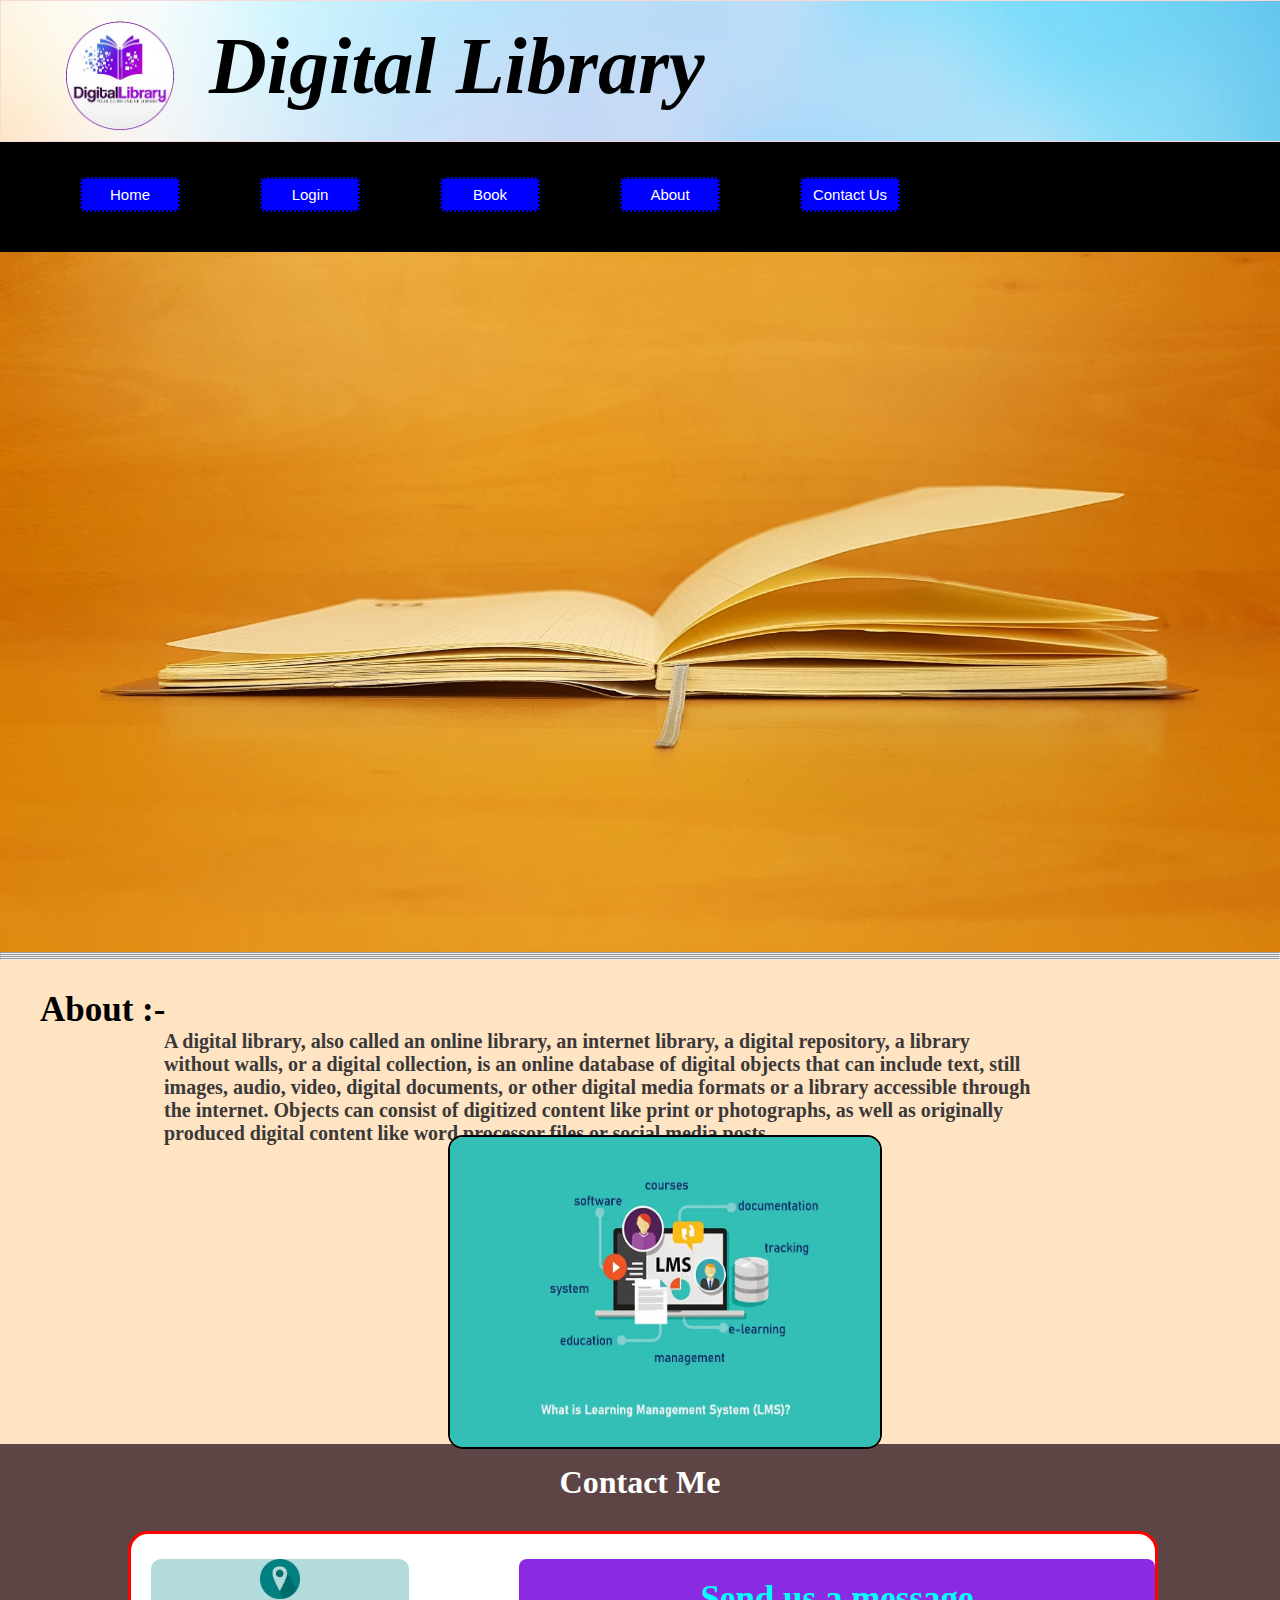
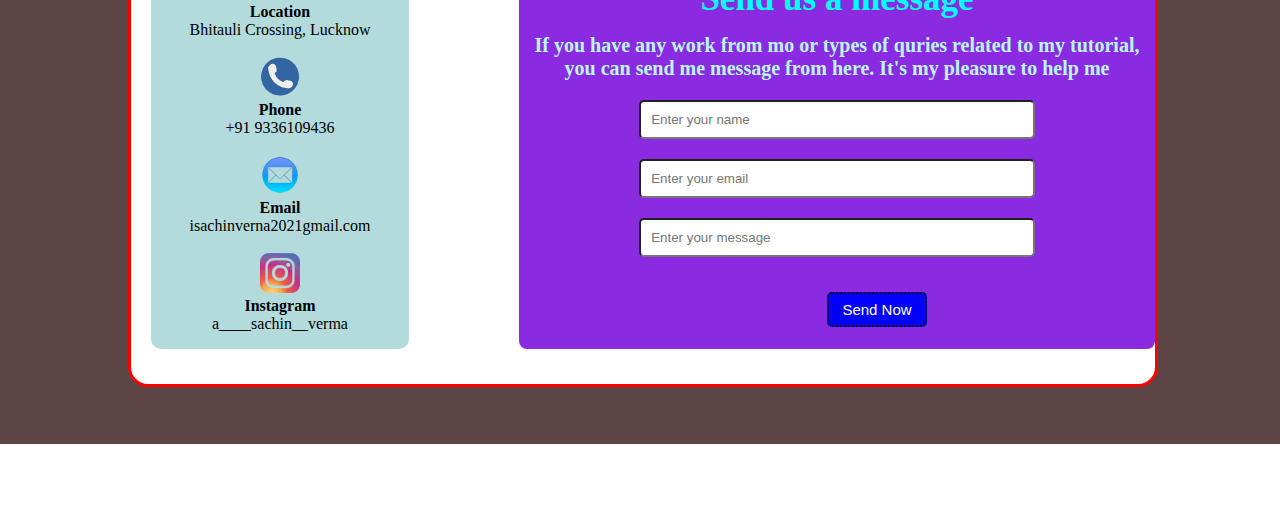
<file: index.html>
<!DOCTYPE html>
<html lang="en">

<head>
    <meta charset="UTF-8">
    <meta name="viewport" content="width=device-width, initial-scale=1.0">
    <title>student</title>
    <link rel="stylesheet" href="style.css">
</head>

<body>
    <div class="first">
        <img src="logolms-.png" alt="">
     <b>Digital Library</b>

    </div>
    <div class="container">
        <a href="lmshome.html"><button>Home</button></a>
        <a href="lmslogin.html"><button>Login</button></a>
        <a href="lmsbook.html"><button>Book</button></a>
        <a href="#about"><button>About</button></a>
        <a href="#contact"><button>Contact Us</button></a>
    </div>
    <div id="thirdpage"></div>
    <div id="about">
        <div class="abouta">
            <hr>
            <hr>
            <hr>
            <hr>
            <div id="abouta">
                <h5>About :-</h5>
                <div class="paragraph">
                    <h6>
                        A digital library, also called an online library, an internet library, a digital repository, a
                        library without walls, or a digital collection, is an online database of digital objects that
                        can include text, still images, audio, video, digital documents, or other digital media formats
                        or a library accessible through the internet. Objects can consist of digitized content like
                        print or photographs, as well as originally produced digital content like word processor files
                        or social media posts.
                    </h6>
                </div>
            </div>
        </div>

        <div class="imgg">
            <img src="whatislms.jpg" alt="">
        </div>
        <div></div>
    </div>
    <div id="contact">
        <h1>Contact Me</h1>
        <div class="contacta">

            <div class="fi">
                <div><img src="location-r.png" alt="Location">
                    <h4>Location</h4>Bhitauli Crossing, Lucknow
                </div> <br>
                <div><img src="phone-r.png" alt="">
                    <h4>Phone</h4>+91 9336109436
                </div> <br>
                <div><img src="email-r.png" alt="">
                    <h4>Email</h4>isachinverna2021gmail.com
                </div> <br>
                <div><img src="int.png" alt="">
                    <h4>Instagram</h4>a____sachin__verma
                </div>
            </div>
            <div class="se">
                <h1 class="send">Send us a message</h1>
                <h3 class="para"> If you have any work from mo or types of quries related to my tutorial, you can send
                    me message from
                    here. It's my pleasure to help me </h3>
                <div><input type="text" placeholder="Enter your name"></div>
                <div><input type="text" placeholder="Enter your email"></div>
                <div><input type="text" placeholder="Enter your message"></div>
                <button>Send Now</button>
            </div>
        </div>
    </div>
    <div class="last"></div>
</body>

</html>
</file>
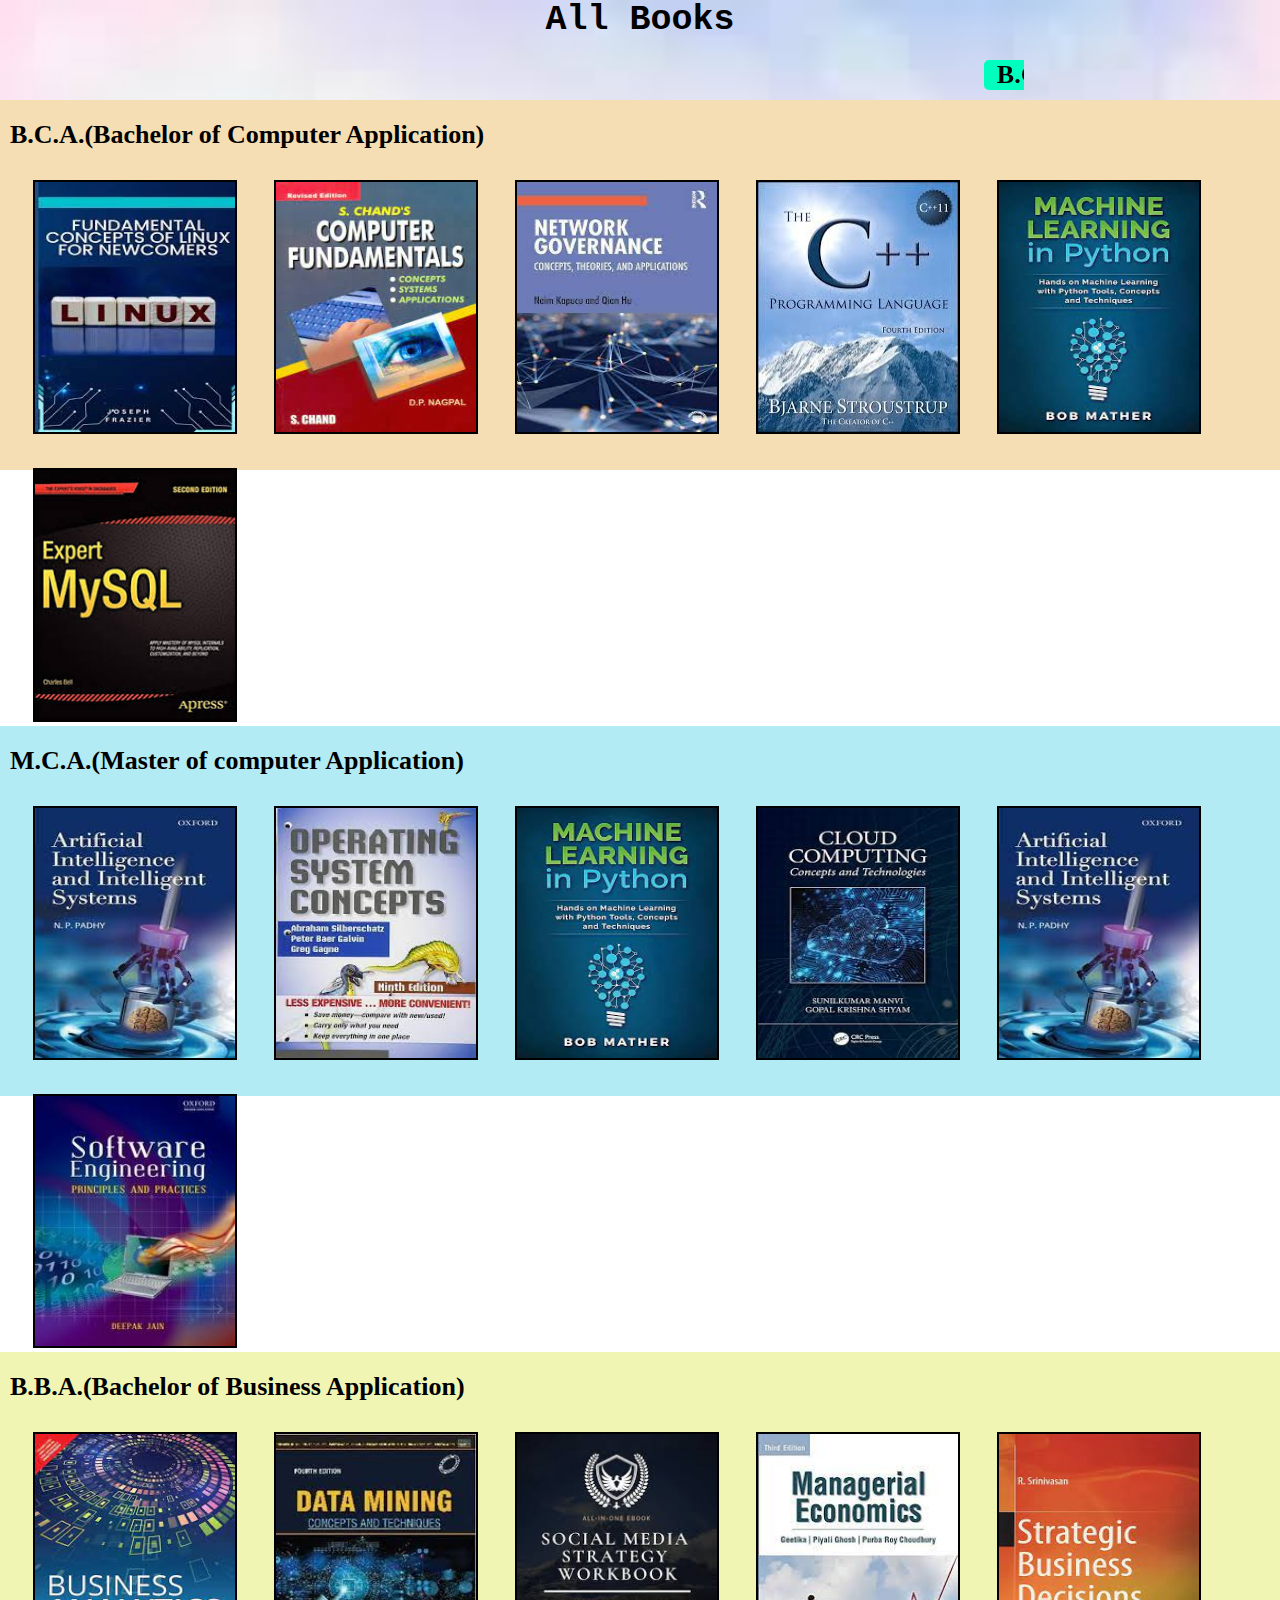
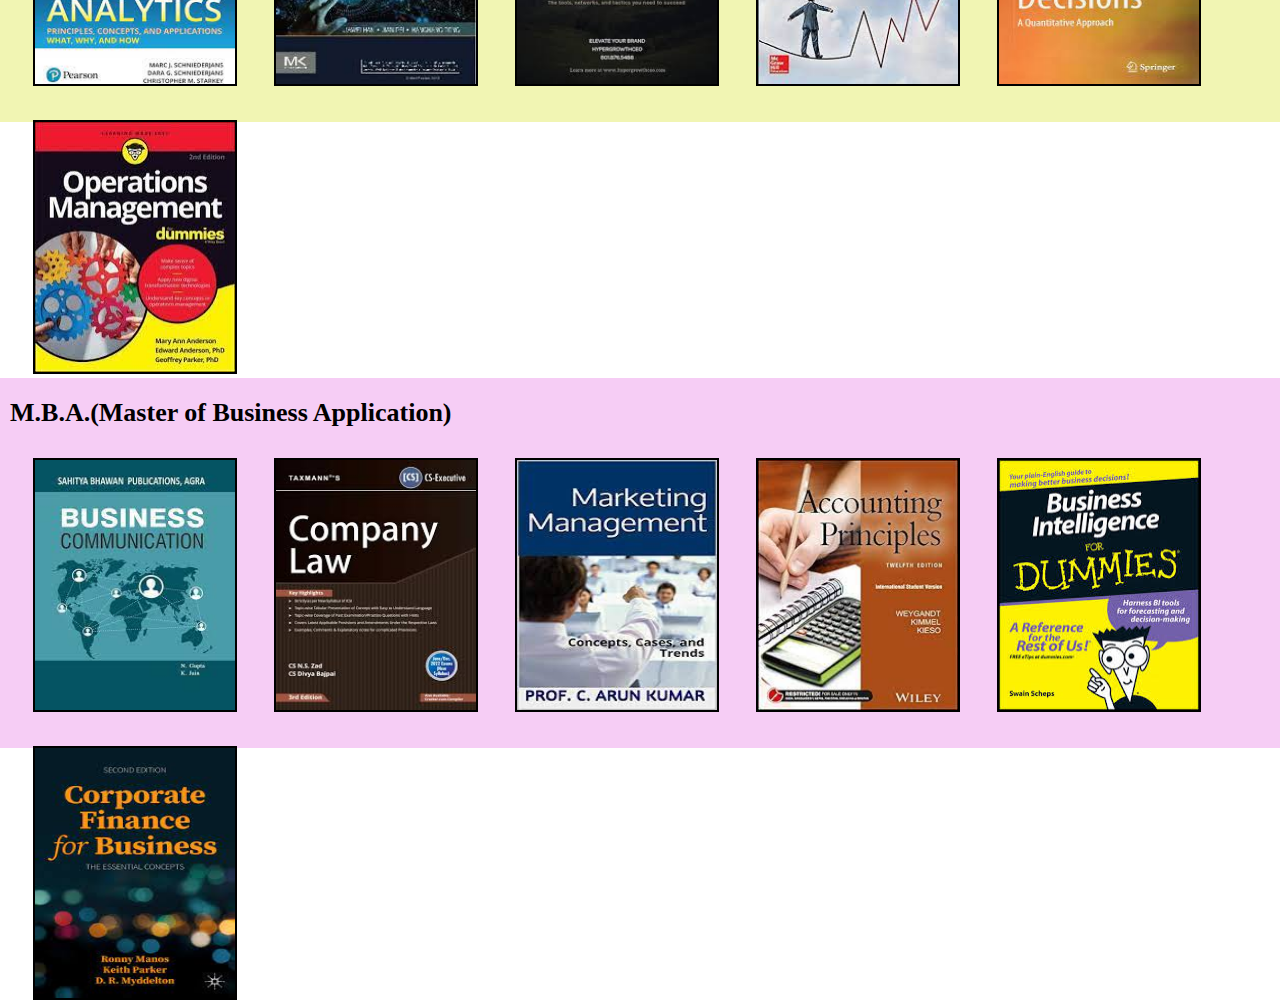
<file: lmsbook.html>
<!DOCTYPE html>
<html lang="en">

<head>
    <meta charset="UTF-8">
    <meta name="viewport" content="width=device-width, initial-scale=1.0">
    <title>Books</title>
    <link rel="stylesheet" href="lmsbook.css">
</head>

<body>
    <div class="container">
        <pre class="course">All Books</pre>
        <div class="coursea">
            <marquee>
                <div id="mar">
                <div><h5>B.C.A.</h5></div>
                <div><h5>M.C.A.</h5></div>
                <div><h5>B.B.A.</h5></div>
                <div><h5>M.B.A.</h5></div>
            </div>
            </marquee>
        </div>
    </div>
    <div id="BCA">
        <li class="bcaa">B.C.A.(Bachelor of Computer Application)</li>
          <div>
              <a href="linux new.pdf"><img src="Linux.jpeg" alt=""></a> 
              <a href="computer fundamental.pdf"><img src="cf.jpeg" alt=""></a> 
              <a href="networking.pdf"><img src="network.jpeg" alt=""></a> 
              <a href="c++++.pdf"><img src="c++.jpeg" alt=""></a>
              <img src="python.jpeg" alt=""> 
              <img src="mysql.jpeg" alt=""> 
         </div>
    <div id="MCA">
     <li class="mcaa">M.C.A.(Master of computer Application)</li>
       <div>
           <a href="artificial intelligence new.pdf"><img src="ins.jpeg" alt=""></a>  
           <a href="os new.pdf"><img src="os.jpeg" alt=""></a>  
           <a href="python new.pdf"><img src="python.jpeg" alt=""></a>  
           <img src="clc.jpeg" alt="">  
           <img src="ins.jpeg" alt="">  
           <img src="soe.jpeg" alt="">  
      </div>
    <div id="BBA"> 
        <li class="bbaa">B.B.A.(Bachelor of Business Application)</li> 
          <div>   
             <a href="bussines analysis new.pdf"><img src="bua.jpeg" alt=""></a>  
             <img src="dm.jpeg" alt=""> 
             <img src="sme.jpeg" alt="">  
             <img src="meco.jpeg" alt="">  
             <img src="buc.jpeg" alt="">  
              <img src="opm.jpeg" alt=""> 
         </div>
    <div id="MBA">
        <li class="mbaa">M.B.A.(Master of Business Application)</li>
          <div> 
              <a href="bussines communication.pdf"><img src="bucom.jpeg" alt=""></a> 
              <img src="coml.jpeg" alt=""> 
              <img src="marm.jpeg" alt="">  
              <img src="accop.jpeg" alt="">  
              <img src="businte.jpeg" alt=""> 
              <img src="corf.jpeg" alt="">
       </div>
    </div>
</body>
</html>
</file>
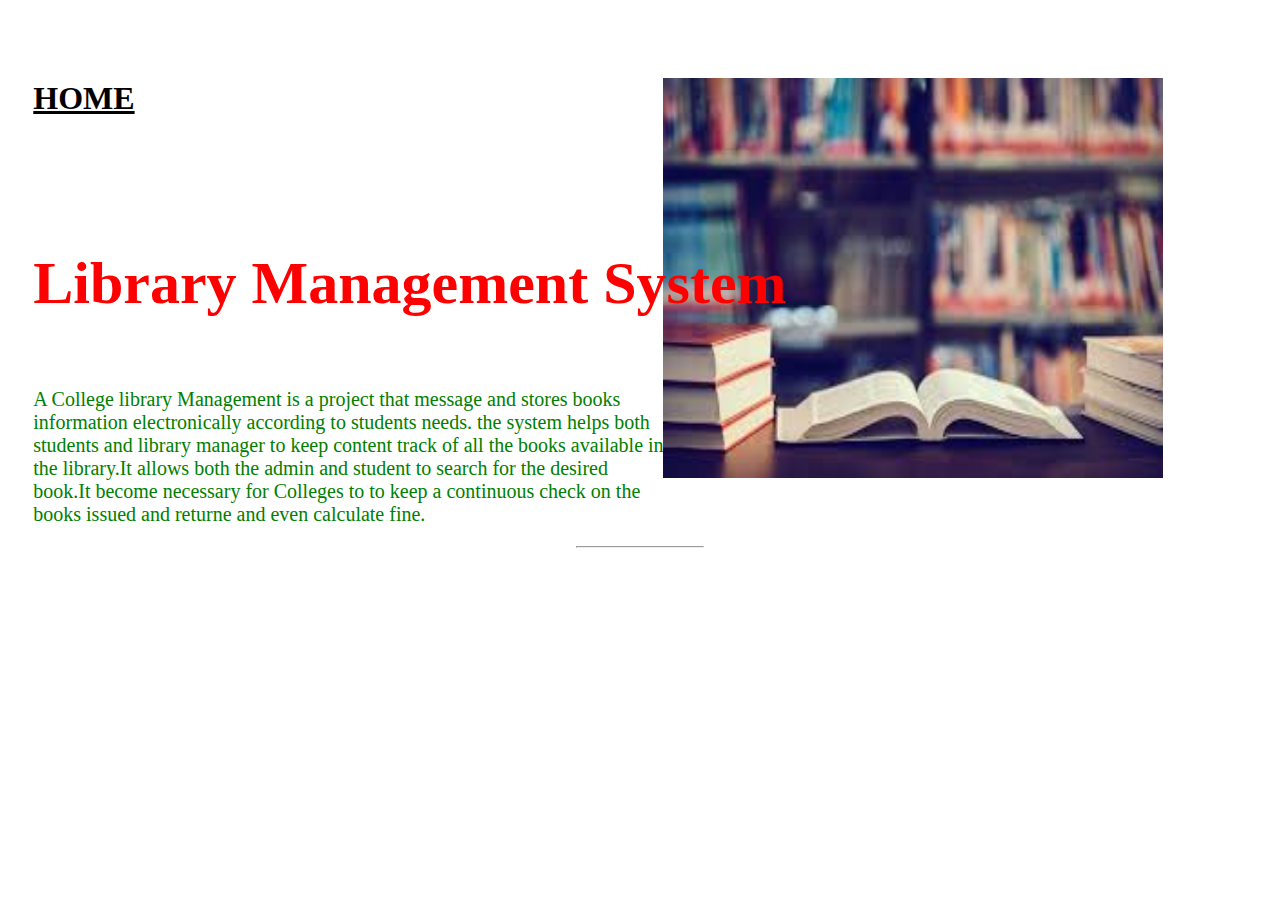
<file: lmshome.html>
<!DOCTYPE html>
<html lang="en">

<head>
    <meta charset="UTF-8">
    <meta name="viewport" content="width=device-width, initial-scale=1.0">
    <title>Home</title>
    <link rel="stylesheet" href="lmshome.css">
</head>
<body>
    <div class="a">
        <h1><u>HOME</u></h1>
    </div>
    <div class="b">
        <h1>Library Management System</h1>
    </div>
    <div class="c">
        <p>A College library Management is a project that message and stores books information electronically according
            to students needs. the system helps both students and library manager to keep content track of all the books
            available in the library.It allows both the admin and student to search for the desired book.It become
            necessary for Colleges to to keep a continuous check on the books issued and returne and even calculate
            fine. </p>
    </div>
    <b>
        <hr class="d">
    </b>
</body>

</html>
</file>
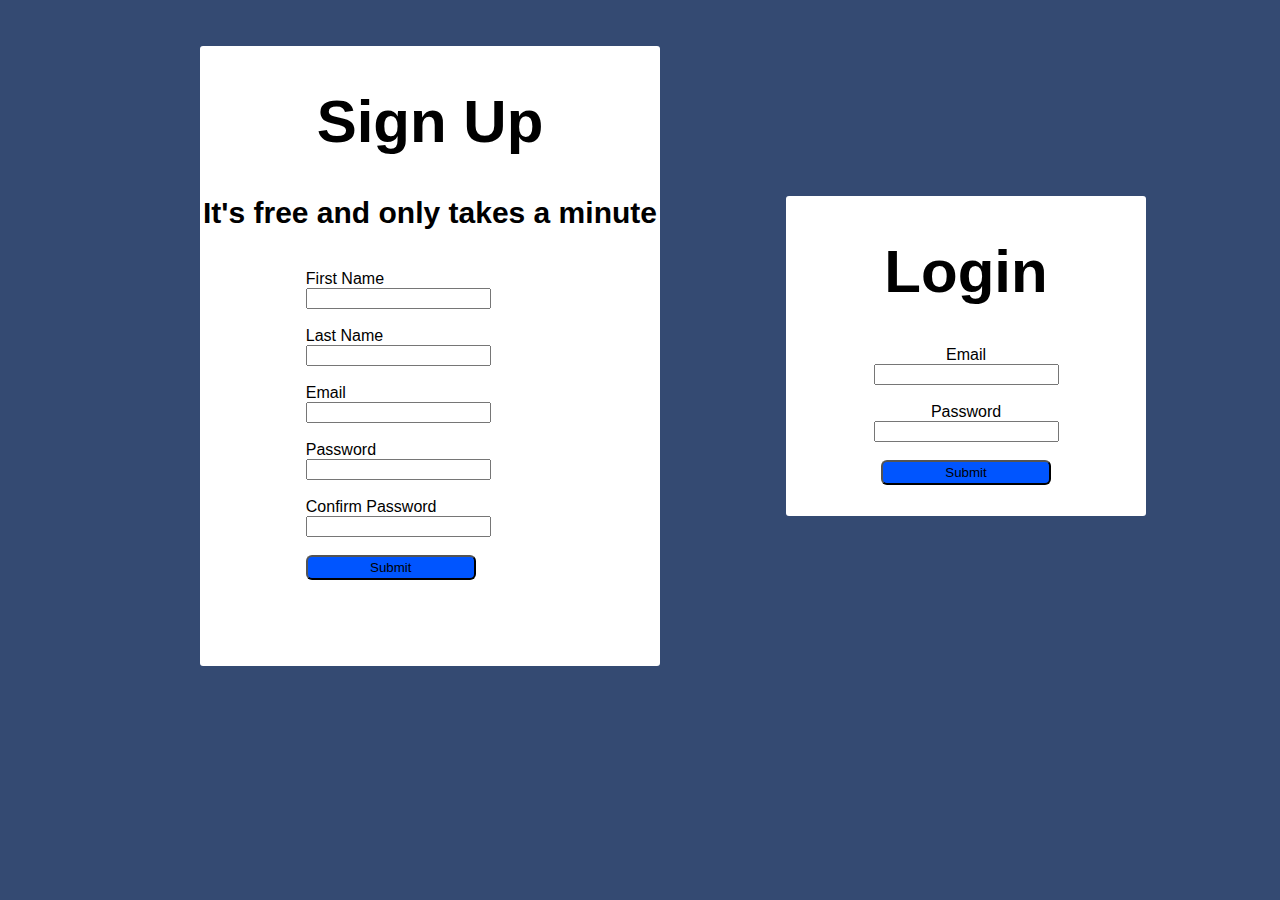
<file: lmslogin.html>
<!DOCTYPE html>
<html lang="en">
<head>
    <meta charset="UTF-8">
    <meta name="viewport" content="width=device-width, initial-scale=1.0">
    <title>Login</title>
    <link rel="stylesheet" href="lmslogin.css">
</head>
<body>
  <div class="signup-box">
    <div class="sign">
       <h1>
         Sign Up
       </h1>
       <h4>
        It's free and only takes a minute
       </h4>
    </div>
    <div class="container">
       <label>First Name</label>
       <br>
       <input type="text">
       <br>
       <br>
       <label>Last Name</label>
       <br>
       <input type="text">
       <br>
       <br>
       <label>Email</label>
       <br>
       <input type="text">
       <br>
       <br>
       <label>Password</label>
       <br>
       <input type="password">
       <br>
       <br>
       <label> Confirm Password</label>
       <br>
       <input type="text">
       <br>
       <br>
       <input type="button" value="Submit" class="submit">
      </div> 
  </div>
  <div class="login-box">
    <div class="login">
       <h1>
        Login
       </h1>
       <div>
       Email
       <br class="container1">
         <input type="text">
         <br>
         <br>
         Password
         <br>
         <input type="text">
         <br>
         <br>
         <input type="button" value="Submit" class="submit1">
       </div>
    </div>
  </div>
</body>
</html>
</file>
<file: style.css>
*{
    margin: 0%;
    padding: 0%;
}
.first{
    display: flex;
    width: 100%;
    height:120px;
    background-image: url(first.jpg);
    background-size: cover;
    border: 1px solid rgb(247, 219, 219);
    font-size: 80px;
    font-style: italic; 
    padding-top: 20px; 
    gap: 34px;
    
}
.first img{
    display: flex;
    margin-left: 5%;
    width: 110px;
    height: 110px;
}
.container{
    width: 100%;
    height: 110px;
    display: flex;
    background-color: black;
}
button{
    margin-top:35px;
    text-align: center;
    align-items: center;
    /* margin-left: 40px; */
    margin-left: 80px;
    font-size: 15px;
    color: white;
    width: 100px;
    height: 35px;
    background-color: blue;
    border: 2px dotted black;
    border-radius: 5px;
}
button:hover{
    background-color: blueviolet;
    border: 1px dotted black;
    width:105px ;
    height: 37px;
}
#thirdpage{
    background-image: url(bs.jpg);
    width: 100%;
    height: 700px;
    background-size: cover;
}
#about{
    width: 100%;
    height: 492px;
    background-color: bisque;
}
.imgg img{
    width: 430px;
    height: 310px;
    margin-left: 35%;
    margin-top: 15px;
    border: 2px solid black ;
    border-radius: 15px;
}
h5{
    
    font-size: 35px;
}
#abouta{
    margin-top: 30px;
    margin-left: 40px;
}
.paragraph{
    display: flex;
    width: 70%;
    height: 90px;
    margin-left: 10%;
}
h6{
    font-size: 20px;
    color: rgb(59, 56, 56);
}
#contact{
    width: 100%;
    height: 600px;
    background-color: rgb(94, 69, 69);
    text-align: center;
}
h1{
    padding-top: 20px;
    color: white;
    text-decoration: none;
}
a{
    text-decoration: none;
}
.contacta{
    display: flex;
    margin-top: 30px;
    margin-left: 10%;
    width: 80%;
    height: 450px;
    background-color: white;
    border: 3px solid red;
    border-radius: 20px;
}
.fi{
    margin-left: 20px;
    margin-top: 25px;
    background-color: rgb(180, 219, 219);
    height: 390px;
    width: 270px;
    border-radius: 10px;
}
img{
    width: 40px;

} 
.se{
    margin-top: 25px;
    margin-left: 110px;
    width: 65%;
    height: 390px;
    background-color: blueviolet;
    border-radius: 8px;
}
.para{
    margin-top: 15px;
    color: rgb(186, 246, 246);
    font-size: 20px;
}
.send{
    color: aqua;
    font-size: 35px;
}
input{
    margin-top: 20px;
    width:60%;
    height: 35px;
    border-radius: 5px;
    padding-left: 10px;
}
.last{
    width: 100%;
    height: 80px;
    background-color: white;
}
</file>
<file: lmsbook.css>
*{
  margin: 0%;
  padding: 0%;
}
.bca{
  gap: 10px;
  font-size: 30px;
}
.container{
  height: 100px;
   border: 2px red; 
   background-image: url("sa.jpeg");
   background-size: cover;

}
.course{
  font-weight: bold;
  text-align: center;
  font-size: 35px;
}
marquee{
  width: 65%;
  margin-left:15%;
}
#mar{
  margin-top: 20px;
  font-weight: bold;
  display: flex;
}
h5{
  font-size: 26px;
  margin-left: 20px;
  width: 100px;
  text-align: center;
  border-radius: 5px;
  background-color: rgb(0, 255, 191);
  color: rgb(0, 0, 0);

}
.dotbca{
  height: 25px;
  width: 25px;
  background-color: #000000;
  border-radius: 50%;
  display: inline-block;
  margin: 30px;
} 
ul{
  margin-left: 24px;
  font-size: 24px;
}
#BCA{
  background-color: wheat;
  width: 100%;
  height: 350px;
  padding-top: 20px;
}
/* #BCA img{
  border: 2px solid black;
  margin-top: 30px;
  margin-left: 40px;
  width: 200px;
  height: 250px;
} */
.bcaa{
  font-size: 26px;
  font-weight: bold;
  margin-left: 10px;
}
#MCA{
  background-color: rgb(179, 235, 245);
  width: 100%;
  height: 350px;
  padding-top: 20px;
}
.mcaa{
  font-size: 26px;
  font-weight: bold;
  margin-left: 10px;
}
/* #MCA img{
  border: 2px solid black;
  margin-top: 30px;
  margin-left: 40px;
  width: 200px;
  height: 250px;
} */
#BBA{
  background-color: rgb(241, 245, 179);
  width: 100%;
  height: 350px;
  padding-top: 20px;
}
.bbaa{
  font-size: 26px;
  font-weight: bold;
  margin-left: 10px;
}
/* #BBA img{
  border: 2px solid black;
  margin-top: 30px;
  margin-left: 40px;
  width: 200px;
  height: 250px;
} */
#MBA{
  background-color: rgb(246, 205, 245);
  width: 100%;
  height: 350px;
  padding-top: 20px;
}
.mbaa{
  font-size: 26px;
  font-weight: bold;
  margin-left: 10px;
}
/* #MBA img{
  border: 2px solid black;
  margin-top: 30px;
  margin-left: 40px;
  width: 200px;
  height: 250px;
} */


img{
  border: 2px solid black;
  margin-top: 30px;
  margin-left: 33px;
  width: 200px;
  height: 250px;
}
img:hover{
  transform: scale(1.1);
  border-radius: 10px;
  border: 2px dotted black;
}
</file>
<file: lmshome.css>
body{
    background-image: url(images.jpeg);
    background-repeat: no-repeat;
    background-position: 85%;
    background-size: 500px 400px;
}
/* img{
    display: flex;
    width: 100%;
} */
.a{
    padding-top: 4%;
    padding-left: 2%;
    
}
.b{
    padding-top: 70px;
    padding-left: 2%;
    font-size: 30px;
   color: red;
}
.c{
    padding-top: 0%;
    padding-left: 2%;
    font-size: 20px;
    color: green;
    /* border: 2px solid red;  */
    margin-top: 70px;
    width: 50%
    
}
.d{
    line-height: 10%;
    width: 10%;
}
</file>
<file: lmslogin.css>
body{
  background-color: #344a72;
  font-family: "Roboto",sans-serif;
  display: flex;
  padding-top: 3%;
  padding-left: 15%;
}
.signup-box{
   width: 460px; 
   height: 620px;
   background-color: white;
   border-radius: 3px;

}
.sign{
    text-align: center;
   
}
h1{
  font-size: 60px;
}
h4{
  font-size: 30px;
}
.container{
    margin-left: 23%;
    margin-bottom: 4%;
}
.submit{
  width: 170px;
  height: 25px;
  background-color: rgb(0, 85, 255);
  border-radius: 6px;
} 
/* loginbox */
.login-box{
  width: 360px;
  height: 320px;
  margin: auto;
  background-color: white;
  border-radius: 3px;
}
.submit1{
  width: 170px;
  height: 25px;
  background-color:rgb(0, 85, 255);
  border-radius: 6px;
}
.login{
  text-align: center;
}
/* .container1{
  margin-bottom: 2%;
  padding-bottom: 2%;
} */
</file>
